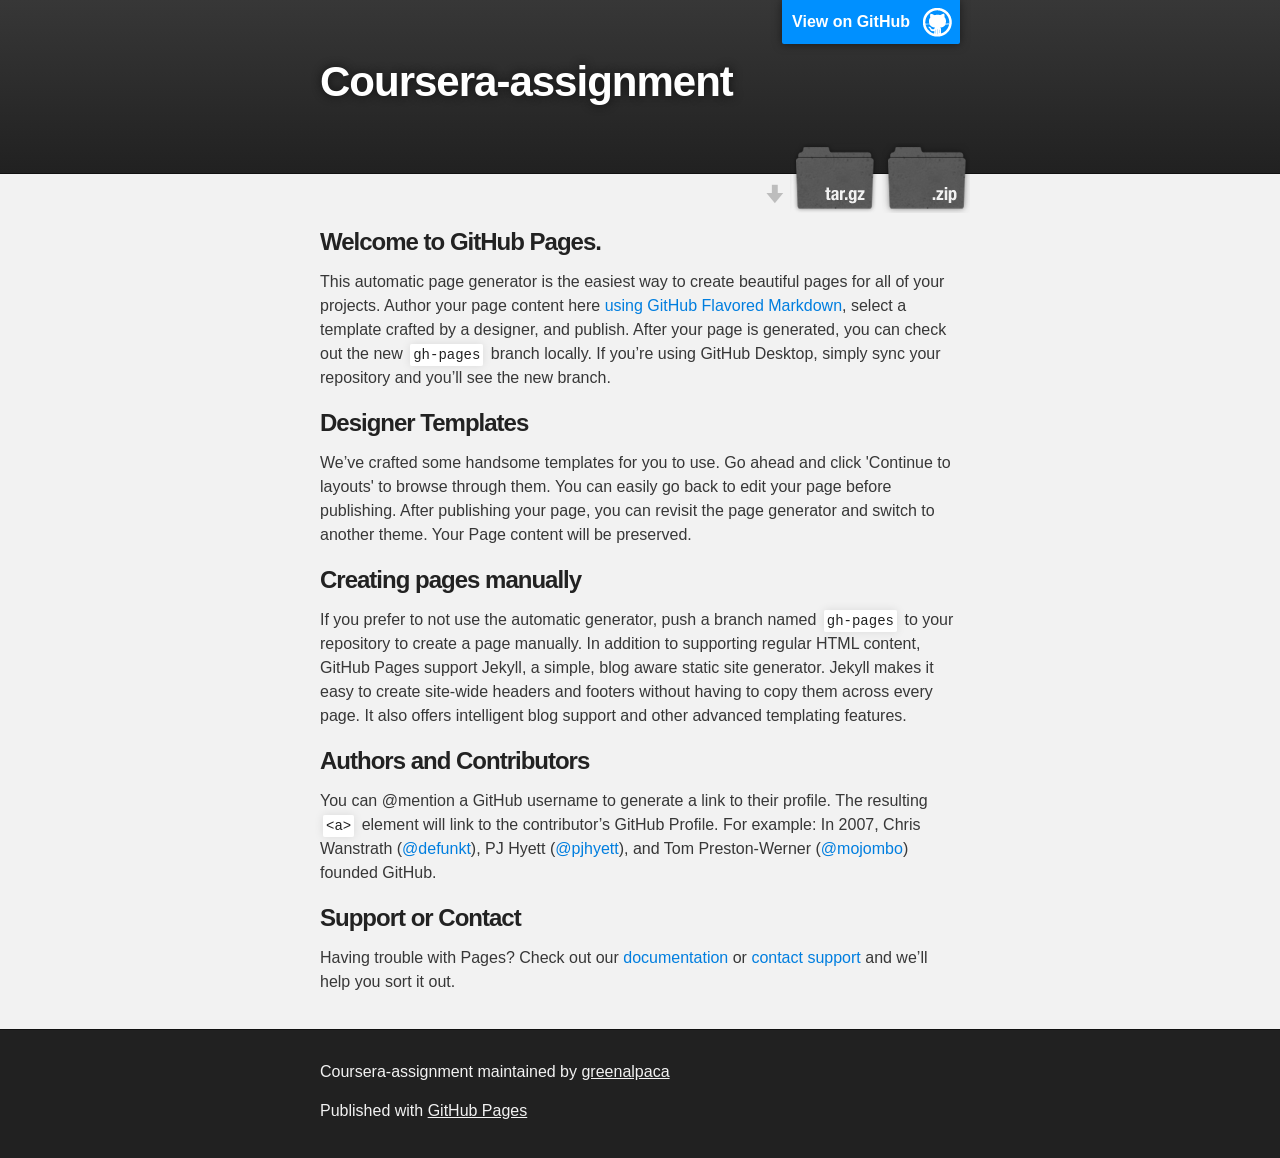
<file: index.html>
<!DOCTYPE html>
<html>

  <head>
    <meta charset='utf-8'>
    <meta http-equiv="X-UA-Compatible" content="chrome=1">
    <meta name="description" content="Coursera-assignment : ">

    <link rel="stylesheet" type="text/css" media="screen" href="stylesheets/stylesheet.css">

    <title>Coursera-assignment</title>
  </head>

  <body>

    <!-- HEADER -->
    <div id="header_wrap" class="outer">
        <header class="inner">
          <a id="forkme_banner" href="https://github.com/greenalpaca/coursera-assignment">View on GitHub</a>

          <h1 id="project_title">Coursera-assignment</h1>
          <h2 id="project_tagline"></h2>

            <section id="downloads">
              <a class="zip_download_link" href="https://github.com/greenalpaca/coursera-assignment/zipball/master">Download this project as a .zip file</a>
              <a class="tar_download_link" href="https://github.com/greenalpaca/coursera-assignment/tarball/master">Download this project as a tar.gz file</a>
            </section>
        </header>
    </div>

    <!-- MAIN CONTENT -->
    <div id="main_content_wrap" class="outer">
      <section id="main_content" class="inner">
        <h3>
<a id="welcome-to-github-pages" class="anchor" href="#welcome-to-github-pages" aria-hidden="true"><span aria-hidden="true" class="octicon octicon-link"></span></a>Welcome to GitHub Pages.</h3>

<p>This automatic page generator is the easiest way to create beautiful pages for all of your projects. Author your page content here <a href="https://guides.github.com/features/mastering-markdown/">using GitHub Flavored Markdown</a>, select a template crafted by a designer, and publish. After your page is generated, you can check out the new <code>gh-pages</code> branch locally. If you’re using GitHub Desktop, simply sync your repository and you’ll see the new branch.</p>

<h3>
<a id="designer-templates" class="anchor" href="#designer-templates" aria-hidden="true"><span aria-hidden="true" class="octicon octicon-link"></span></a>Designer Templates</h3>

<p>We’ve crafted some handsome templates for you to use. Go ahead and click 'Continue to layouts' to browse through them. You can easily go back to edit your page before publishing. After publishing your page, you can revisit the page generator and switch to another theme. Your Page content will be preserved.</p>

<h3>
<a id="creating-pages-manually" class="anchor" href="#creating-pages-manually" aria-hidden="true"><span aria-hidden="true" class="octicon octicon-link"></span></a>Creating pages manually</h3>

<p>If you prefer to not use the automatic generator, push a branch named <code>gh-pages</code> to your repository to create a page manually. In addition to supporting regular HTML content, GitHub Pages support Jekyll, a simple, blog aware static site generator. Jekyll makes it easy to create site-wide headers and footers without having to copy them across every page. It also offers intelligent blog support and other advanced templating features.</p>

<h3>
<a id="authors-and-contributors" class="anchor" href="#authors-and-contributors" aria-hidden="true"><span aria-hidden="true" class="octicon octicon-link"></span></a>Authors and Contributors</h3>

<p>You can @mention a GitHub username to generate a link to their profile. The resulting <code>&lt;a&gt;</code> element will link to the contributor’s GitHub Profile. For example: In 2007, Chris Wanstrath (<a href="https://github.com/defunkt" class="user-mention">@defunkt</a>), PJ Hyett (<a href="https://github.com/pjhyett" class="user-mention">@pjhyett</a>), and Tom Preston-Werner (<a href="https://github.com/mojombo" class="user-mention">@mojombo</a>) founded GitHub.</p>

<h3>
<a id="support-or-contact" class="anchor" href="#support-or-contact" aria-hidden="true"><span aria-hidden="true" class="octicon octicon-link"></span></a>Support or Contact</h3>

<p>Having trouble with Pages? Check out our <a href="https://help.github.com/pages">documentation</a> or <a href="https://github.com/contact">contact support</a> and we’ll help you sort it out.</p>
      </section>
    </div>

    <!-- FOOTER  -->
    <div id="footer_wrap" class="outer">
      <footer class="inner">
        <p class="copyright">Coursera-assignment maintained by <a href="https://github.com/greenalpaca">greenalpaca</a></p>
        <p>Published with <a href="https://pages.github.com">GitHub Pages</a></p>
      </footer>
    </div>

    

  </body>
</html>
</file>
<file: stylesheets/stylesheet.css>
/*******************************************************************************
Slate Theme for GitHub Pages
by Jason Costello, @jsncostello
*******************************************************************************/

@import url(github-light.css);

/*******************************************************************************
MeyerWeb Reset
*******************************************************************************/

html, body, div, span, applet, object, iframe,
h1, h2, h3, h4, h5, h6, p, blockquote, pre,
a, abbr, acronym, address, big, cite, code,
del, dfn, em, img, ins, kbd, q, s, samp,
small, strike, strong, sub, sup, tt, var,
b, u, i, center,
dl, dt, dd, ol, ul, li,
fieldset, form, label, legend,
table, caption, tbody, tfoot, thead, tr, th, td,
article, aside, canvas, details, embed,
figure, figcaption, footer, header, hgroup,
menu, nav, output, ruby, section, summary,
time, mark, audio, video {
  margin: 0;
  padding: 0;
  border: 0;
  font: inherit;
  vertical-align: baseline;
}

/* HTML5 display-role reset for older browsers */
article, aside, details, figcaption, figure,
footer, header, hgroup, menu, nav, section {
  display: block;
}

ol, ul {
  list-style: none;
}

table {
  border-collapse: collapse;
  border-spacing: 0;
}

/*******************************************************************************
Theme Styles
*******************************************************************************/

body {
  box-sizing: border-box;
  color:#373737;
  background: #212121;
  font-size: 16px;
  font-family: 'Myriad Pro', Calibri, Helvetica, Arial, sans-serif;
  line-height: 1.5;
  -webkit-font-smoothing: antialiased;
}

h1, h2, h3, h4, h5, h6 {
  margin: 10px 0;
  font-weight: 700;
  color:#222222;
  font-family: 'Lucida Grande', 'Calibri', Helvetica, Arial, sans-serif;
  letter-spacing: -1px;
}

h1 {
  font-size: 36px;
  font-weight: 700;
}

h2 {
  padding-bottom: 10px;
  font-size: 32px;
  background: url('../images/bg_hr.png') repeat-x bottom;
}

h3 {
  font-size: 24px;
}

h4 {
  font-size: 21px;
}

h5 {
  font-size: 18px;
}

h6 {
  font-size: 16px;
}

p {
  margin: 10px 0 15px 0;
}

footer p {
  color: #f2f2f2;
}

a {
  text-decoration: none;
  color: #007edf;
  text-shadow: none;

  transition: color 0.5s ease;
  transition: text-shadow 0.5s ease;
  -webkit-transition: color 0.5s ease;
  -webkit-transition: text-shadow 0.5s ease;
  -moz-transition: color 0.5s ease;
  -moz-transition: text-shadow 0.5s ease;
  -o-transition: color 0.5s ease;
  -o-transition: text-shadow 0.5s ease;
  -ms-transition: color 0.5s ease;
  -ms-transition: text-shadow 0.5s ease;
}

a:hover, a:focus {text-decoration: underline;}

footer a {
  color: #F2F2F2;
  text-decoration: underline;
}

em {
  font-style: italic;
}

strong {
  font-weight: bold;
}

img {
  position: relative;
  margin: 0 auto;
  max-width: 739px;
  padding: 5px;
  margin: 10px 0 10px 0;
  border: 1px solid #ebebeb;

  box-shadow: 0 0 5px #ebebeb;
  -webkit-box-shadow: 0 0 5px #ebebeb;
  -moz-box-shadow: 0 0 5px #ebebeb;
  -o-box-shadow: 0 0 5px #ebebeb;
  -ms-box-shadow: 0 0 5px #ebebeb;
}

p img {
  display: inline;
  margin: 0;
  padding: 0;
  vertical-align: middle;
  text-align: center;
  border: none;
}

pre, code {
  width: 100%;
  color: #222;
  background-color: #fff;

  font-family: Monaco, "Bitstream Vera Sans Mono", "Lucida Console", Terminal, monospace;
  font-size: 14px;

  border-radius: 2px;
  -moz-border-radius: 2px;
  -webkit-border-radius: 2px;
}

pre {
  width: 100%;
  padding: 10px;
  box-shadow: 0 0 10px rgba(0,0,0,.1);
  overflow: auto;
}

code {
  padding: 3px;
  margin: 0 3px;
  box-shadow: 0 0 10px rgba(0,0,0,.1);
}

pre code {
  display: block;
  box-shadow: none;
}

blockquote {
  color: #666;
  margin-bottom: 20px;
  padding: 0 0 0 20px;
  border-left: 3px solid #bbb;
}


ul, ol, dl {
  margin-bottom: 15px
}

ul {
  list-style-position: inside;
  list-style: disc;
  padding-left: 20px;
}

ol {
  list-style-position: inside;
  list-style: decimal;
  padding-left: 20px;
}

dl dt {
  font-weight: bold;
}

dl dd {
  padding-left: 20px;
  font-style: italic;
}

dl p {
  padding-left: 20px;
  font-style: italic;
}

hr {
  height: 1px;
  margin-bottom: 5px;
  border: none;
  background: url('../images/bg_hr.png') repeat-x center;
}

table {
  border: 1px solid #373737;
  margin-bottom: 20px;
  text-align: left;
 }

th {
  font-family: 'Lucida Grande', 'Helvetica Neue', Helvetica, Arial, sans-serif;
  padding: 10px;
  background: #373737;
  color: #fff;
 }

td {
  padding: 10px;
  border: 1px solid #373737;
 }

form {
  background: #f2f2f2;
  padding: 20px;
}

/*******************************************************************************
Full-Width Styles
*******************************************************************************/

.outer {
  width: 100%;
}

.inner {
  position: relative;
  max-width: 640px;
  padding: 20px 10px;
  margin: 0 auto;
}

#forkme_banner {
  display: block;
  position: absolute;
  top:0;
  right: 10px;
  z-index: 10;
  padding: 10px 50px 10px 10px;
  color: #fff;
  background: url('../images/blacktocat.png') #0090ff no-repeat 95% 50%;
  font-weight: 700;
  box-shadow: 0 0 10px rgba(0,0,0,.5);
  border-bottom-left-radius: 2px;
  border-bottom-right-radius: 2px;
}

#header_wrap {
  background: #212121;
  background: -moz-linear-gradient(top, #373737, #212121);
  background: -webkit-linear-gradient(top, #373737, #212121);
  background: -ms-linear-gradient(top, #373737, #212121);
  background: -o-linear-gradient(top, #373737, #212121);
  background: linear-gradient(top, #373737, #212121);
}

#header_wrap .inner {
  padding: 50px 10px 30px 10px;
}

#project_title {
  margin: 0;
  color: #fff;
  font-size: 42px;
  font-weight: 700;
  text-shadow: #111 0px 0px 10px;
}

#project_tagline {
  color: #fff;
  font-size: 24px;
  font-weight: 300;
  background: none;
  text-shadow: #111 0px 0px 10px;
}

#downloads {
  position: absolute;
  width: 210px;
  z-index: 10;
  bottom: -40px;
  right: 0;
  height: 70px;
  background: url('../images/icon_download.png') no-repeat 0% 90%;
}

.zip_download_link {
  display: block;
  float: right;
  width: 90px;
  height:70px;
  text-indent: -5000px;
  overflow: hidden;
  background: url(../images/sprite_download.png) no-repeat bottom left;
}

.tar_download_link {
  display: block;
  float: right;
  width: 90px;
  height:70px;
  text-indent: -5000px;
  overflow: hidden;
  background: url(../images/sprite_download.png) no-repeat bottom right;
  margin-left: 10px;
}

.zip_download_link:hover {
  background: url(../images/sprite_download.png) no-repeat top left;
}

.tar_download_link:hover {
  background: url(../images/sprite_download.png) no-repeat top right;
}

#main_content_wrap {
  background: #f2f2f2;
  border-top: 1px solid #111;
  border-bottom: 1px solid #111;
}

#main_content {
  padding-top: 40px;
}

#footer_wrap {
  background: #212121;
}



/*******************************************************************************
Small Device Styles
*******************************************************************************/

@media screen and (max-width: 480px) {
  body {
    font-size:14px;
  }

  #downloads {
    display: none;
  }

  .inner {
    min-width: 320px;
    max-width: 480px;
  }

  #project_title {
  font-size: 32px;
  }

  h1 {
    font-size: 28px;
  }

  h2 {
    font-size: 24px;
  }

  h3 {
    font-size: 21px;
  }

  h4 {
    font-size: 18px;
  }

  h5 {
    font-size: 14px;
  }

  h6 {
    font-size: 12px;
  }

  code, pre {
    min-width: 320px;
    max-width: 480px;
    font-size: 11px;
  }

}
</file>
